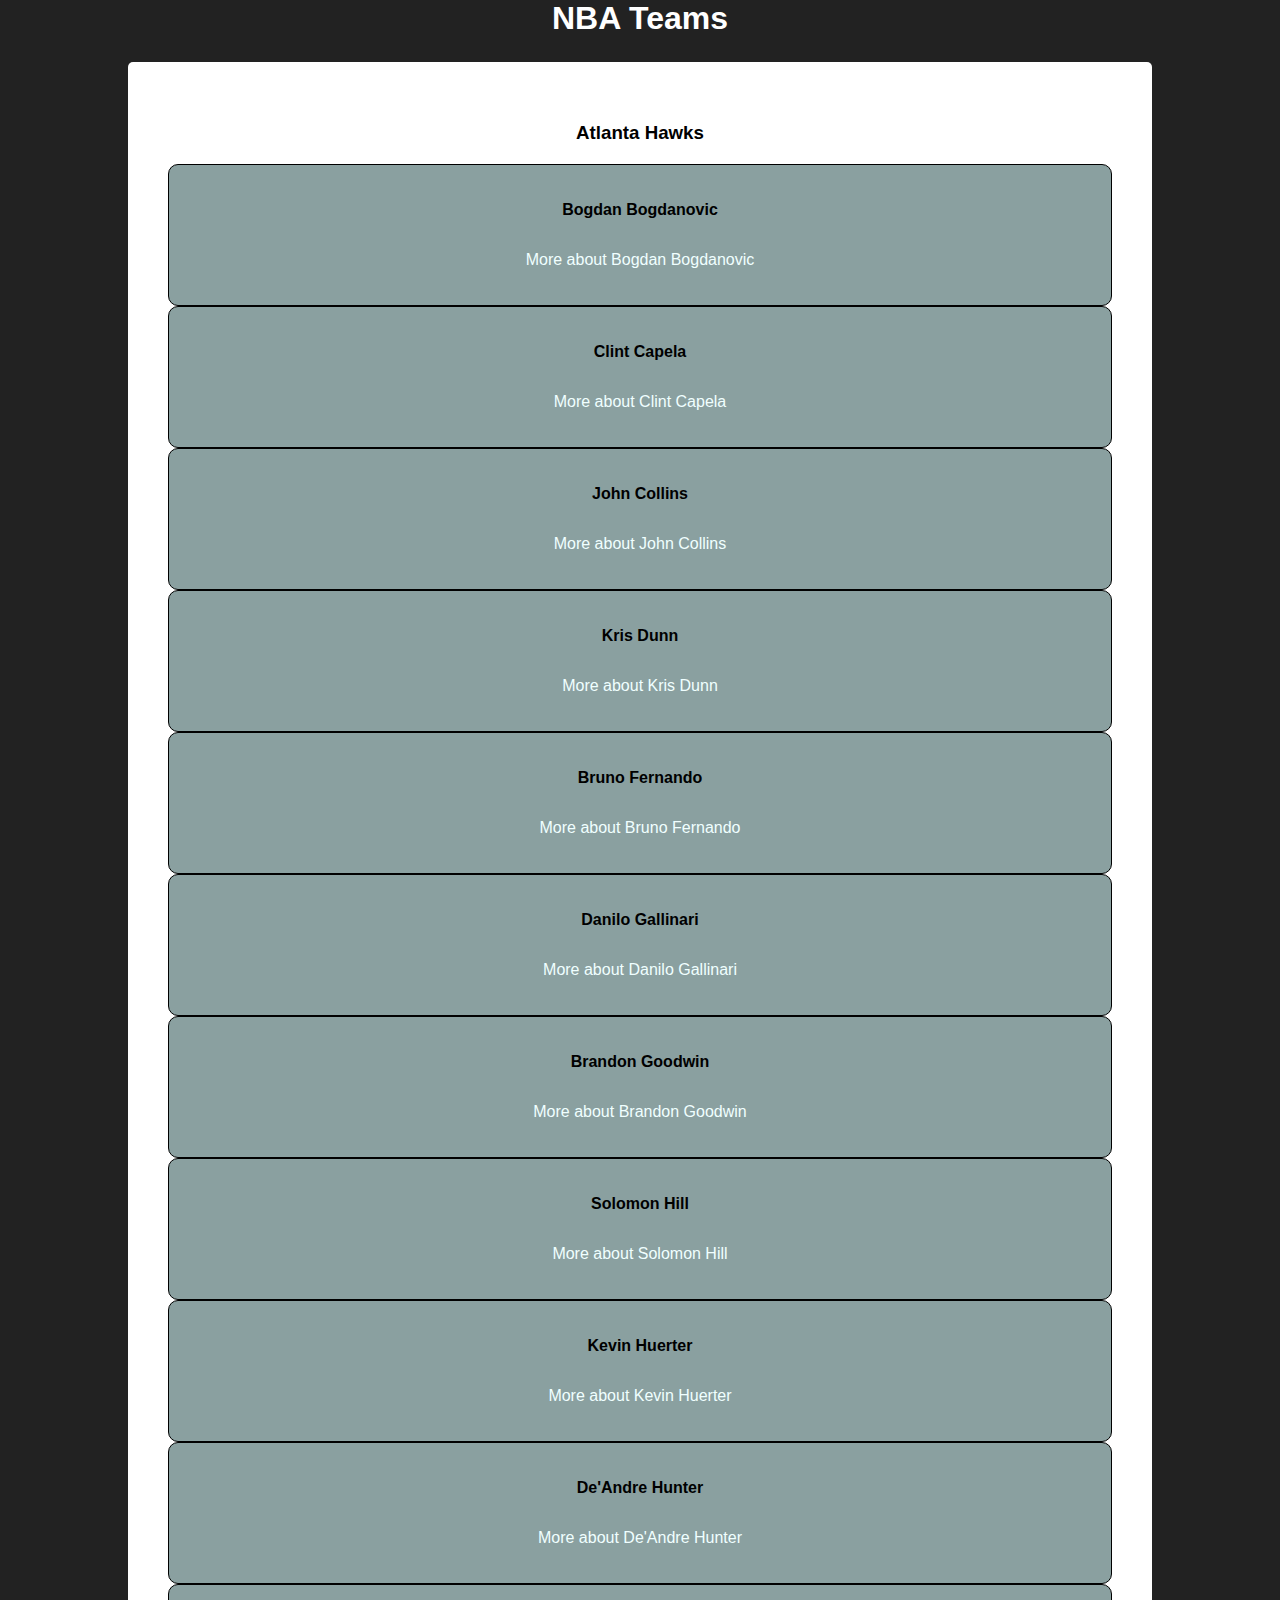
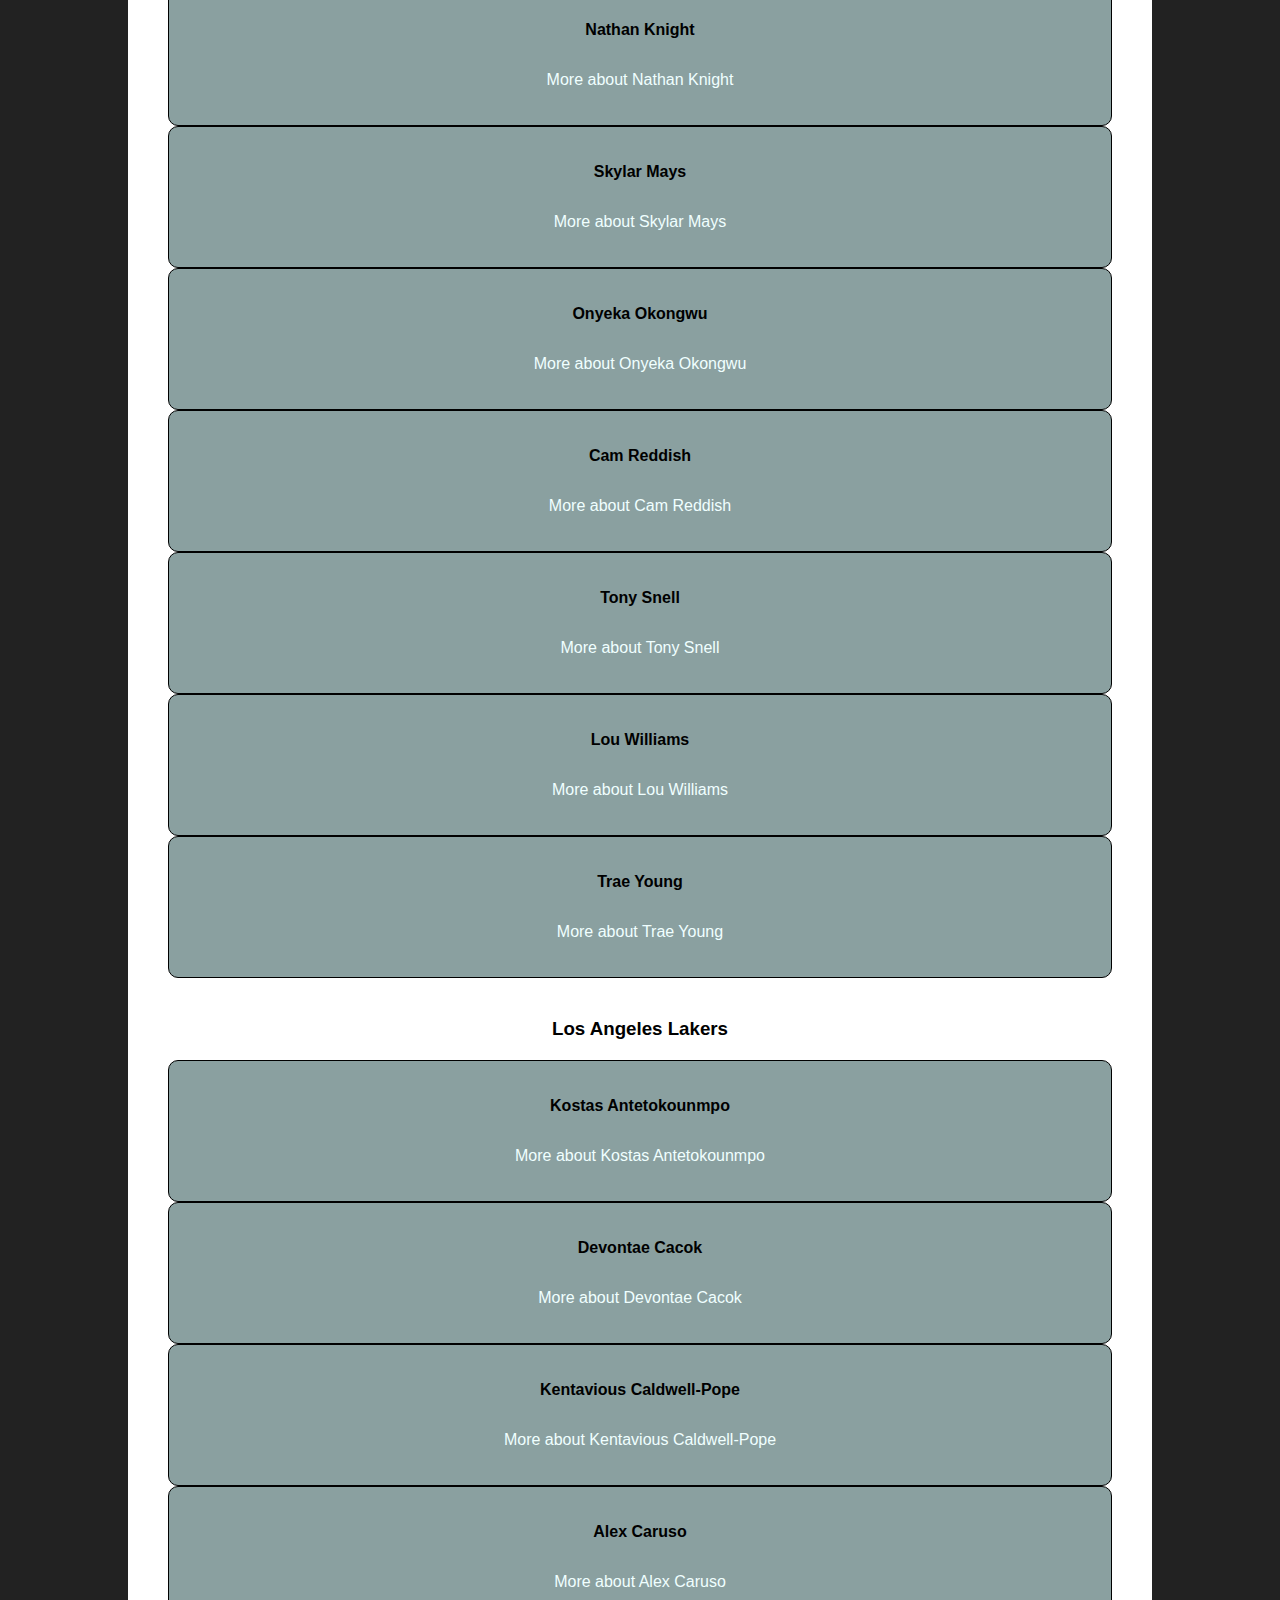
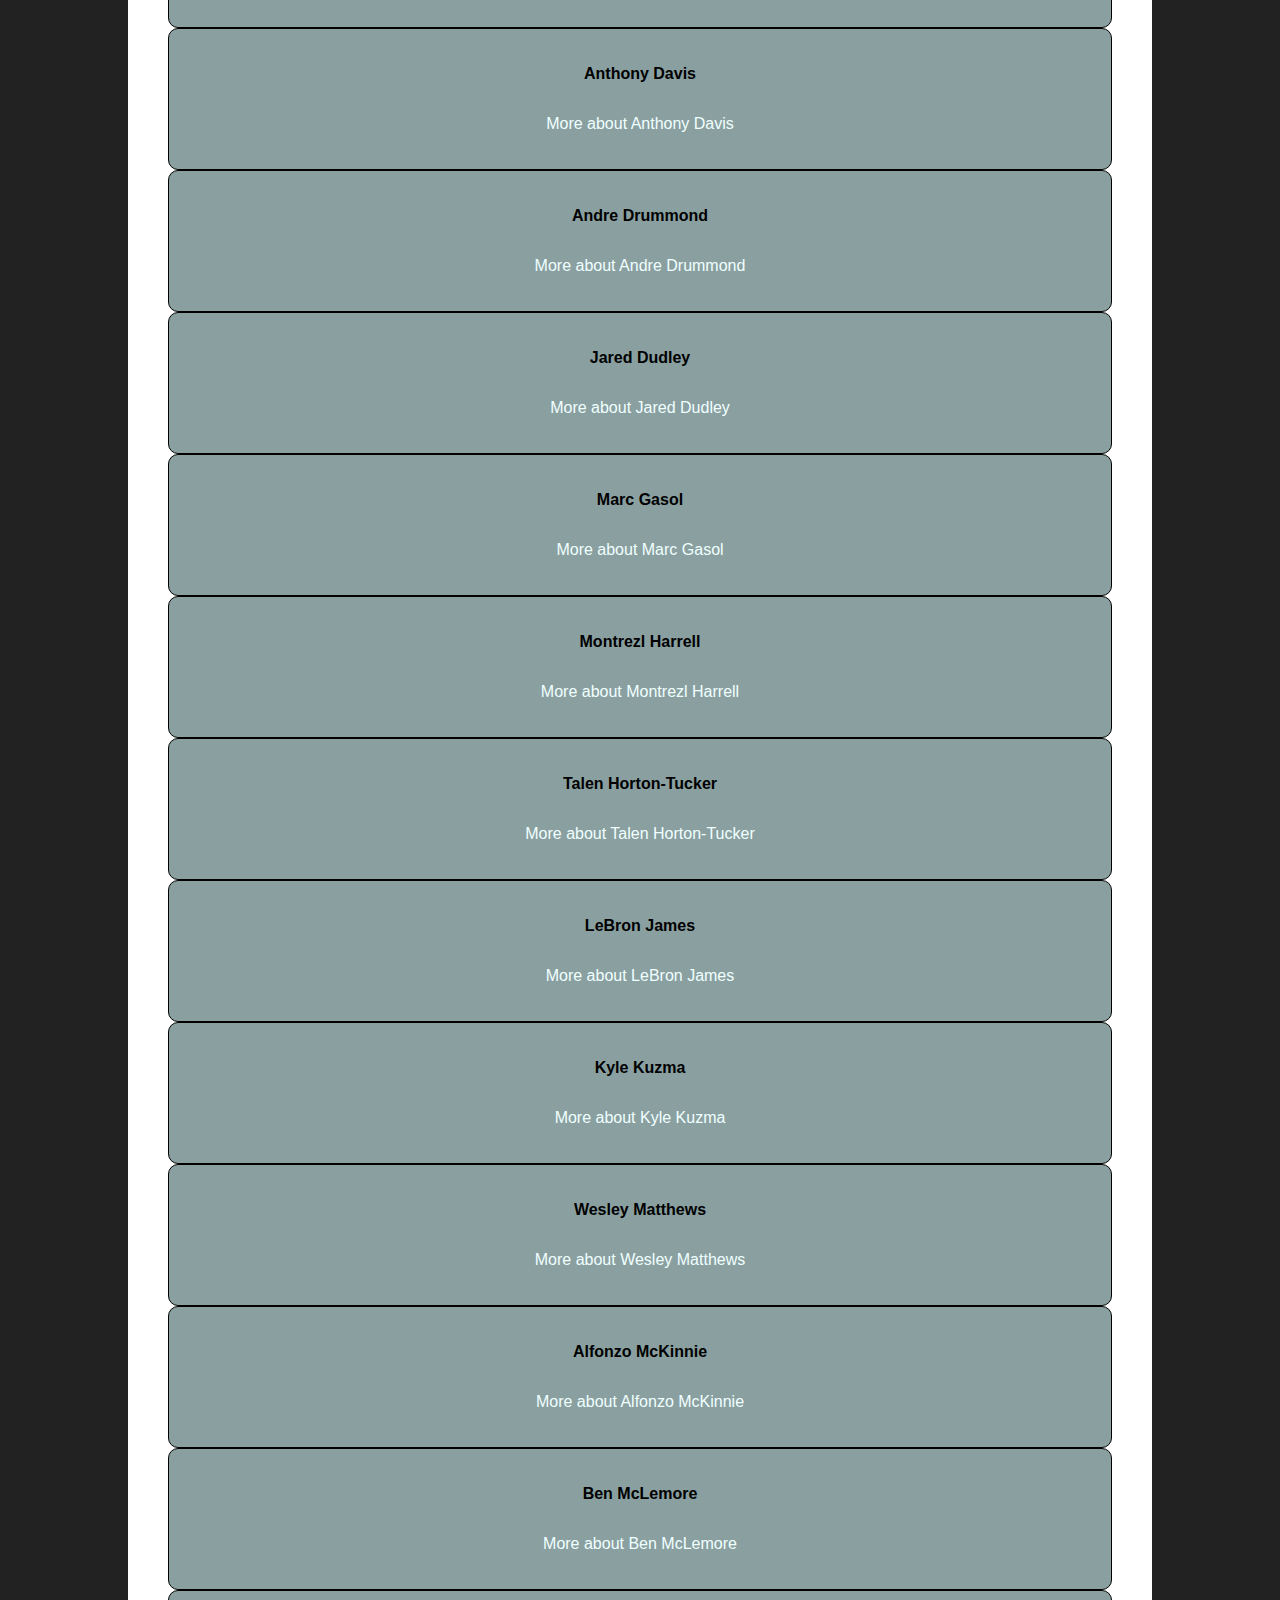
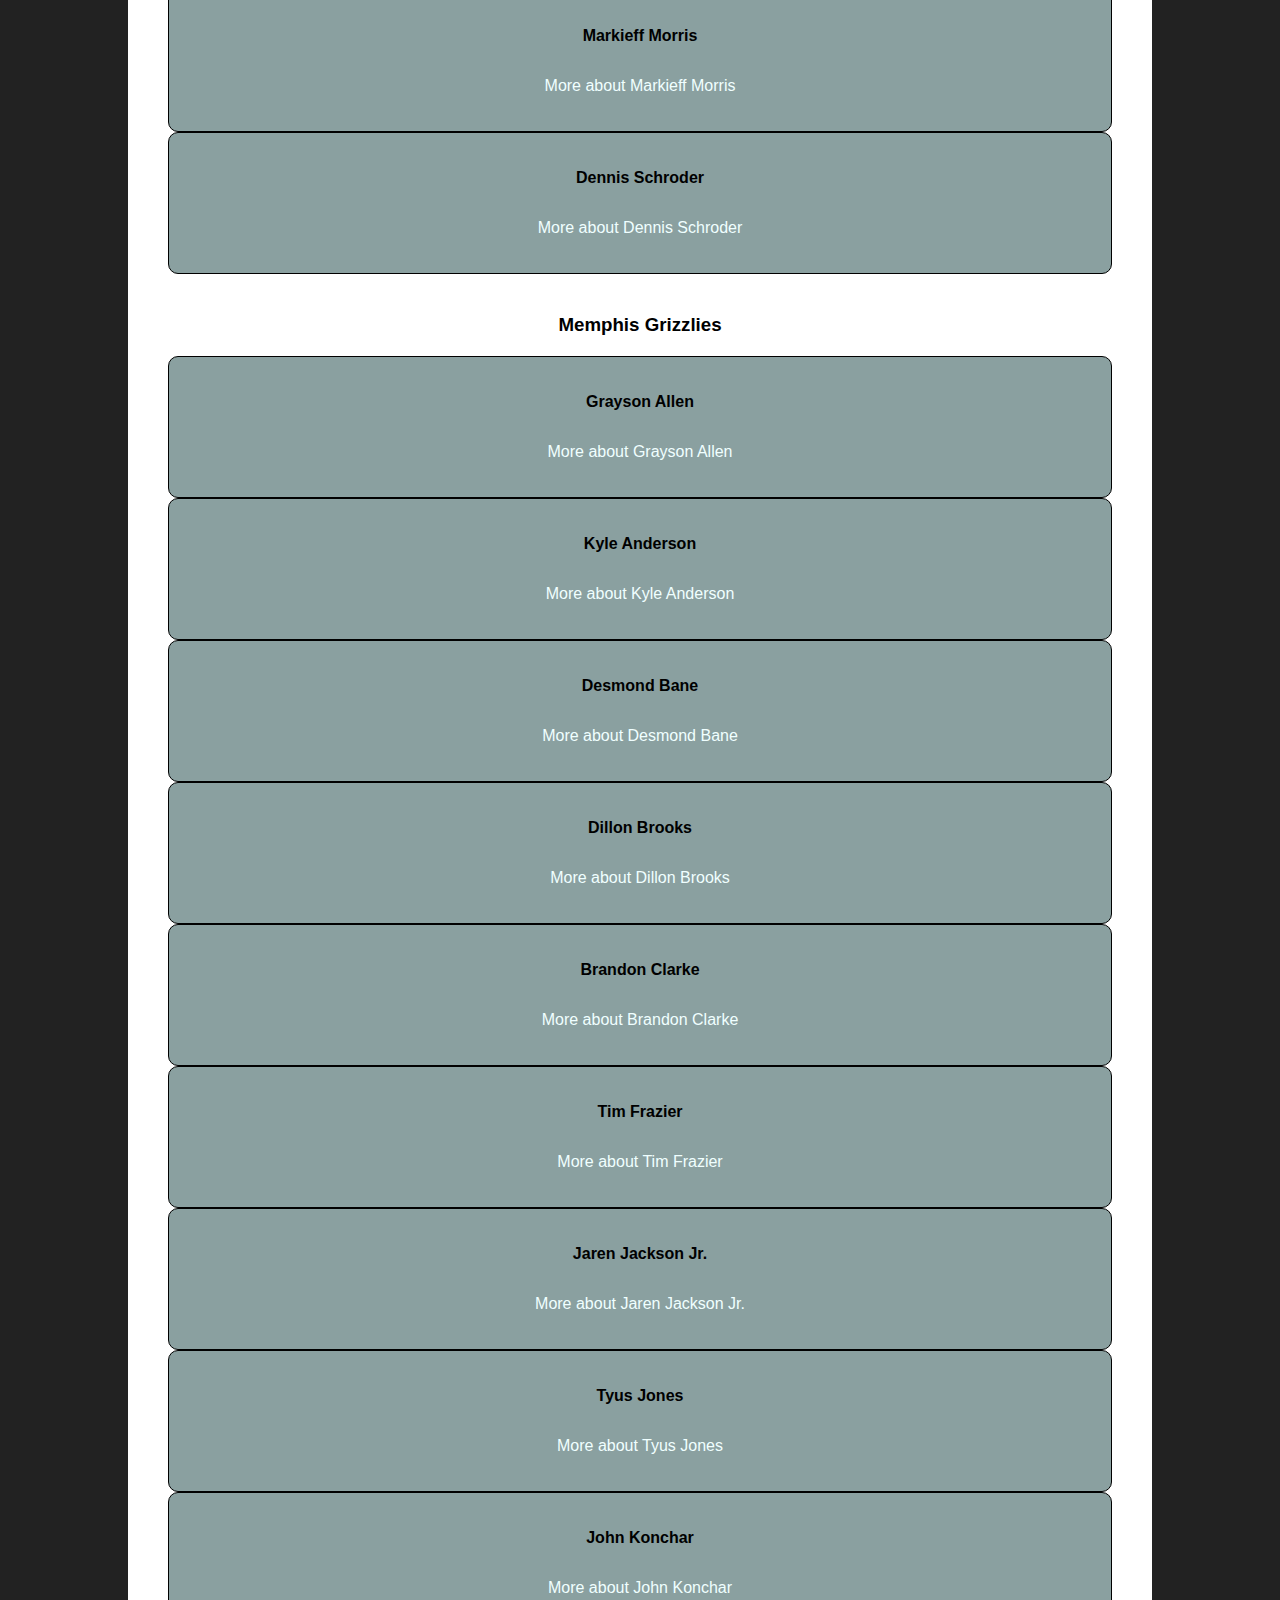
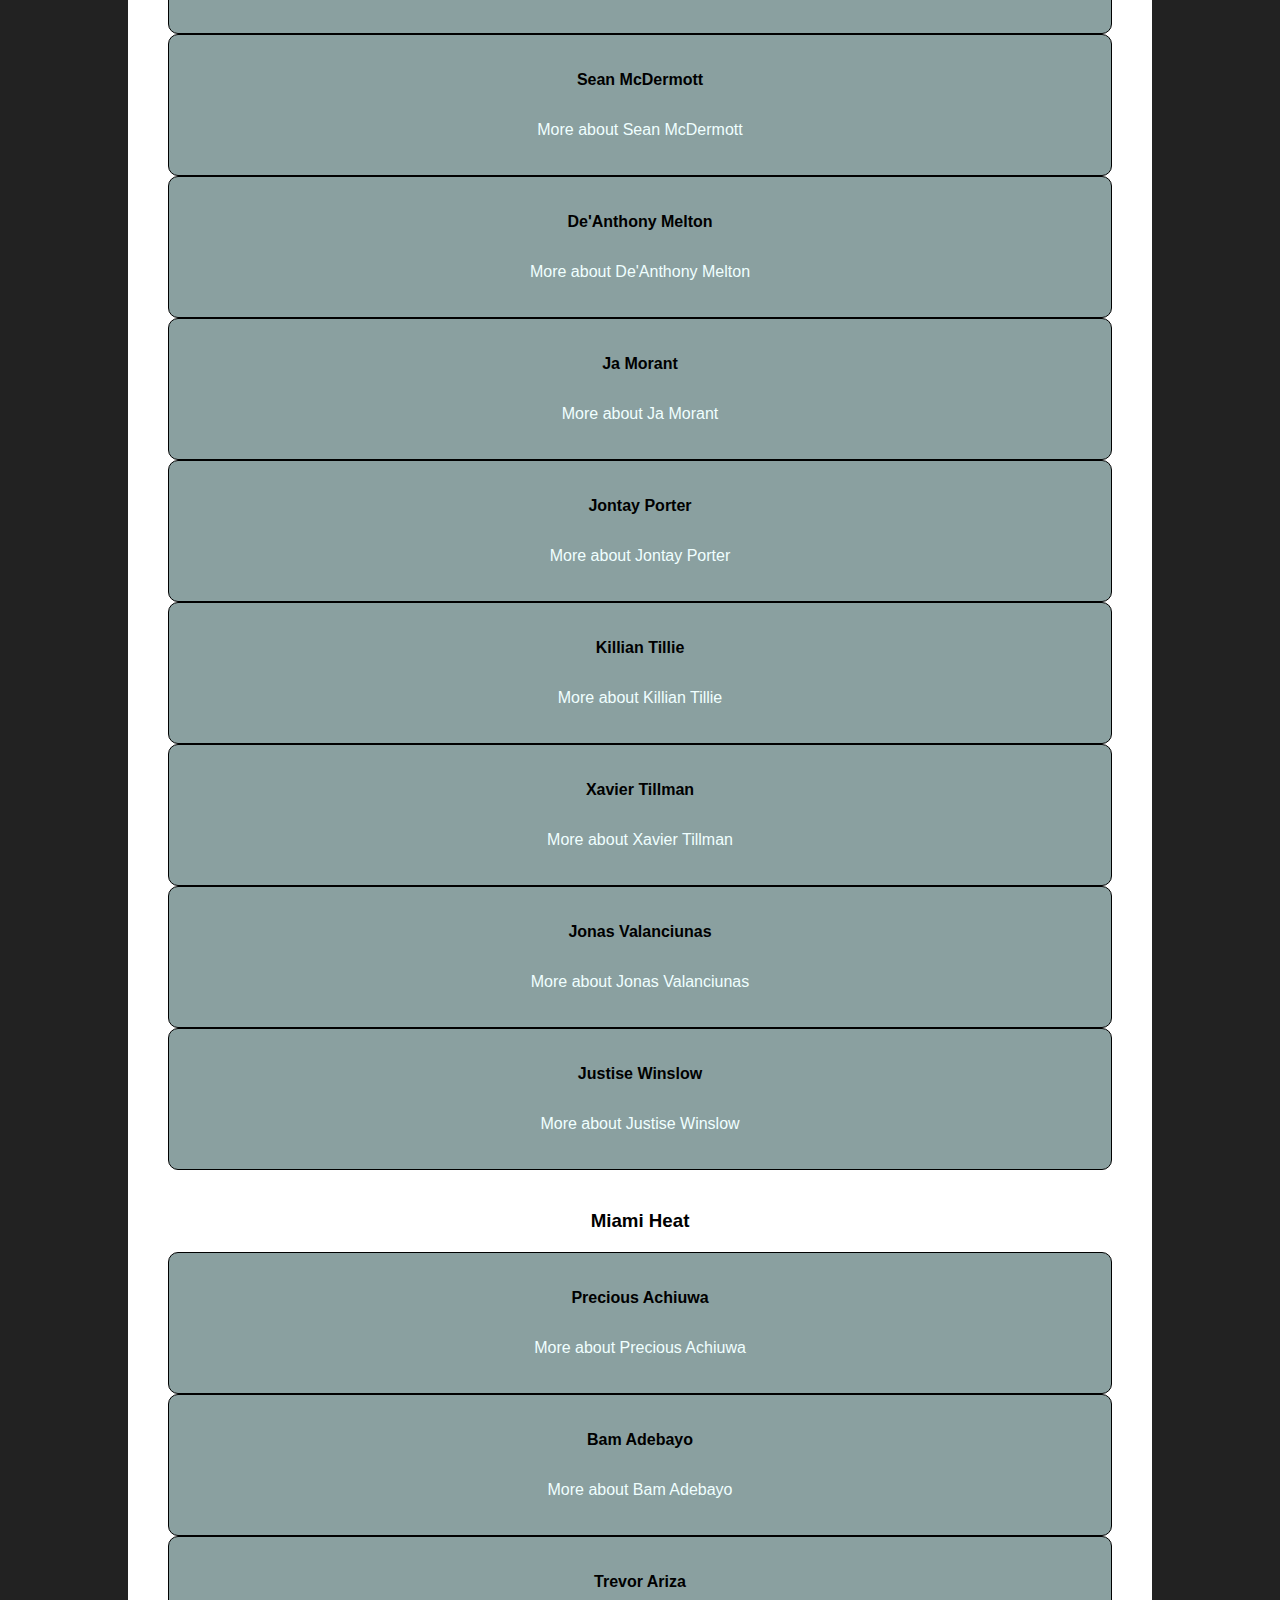
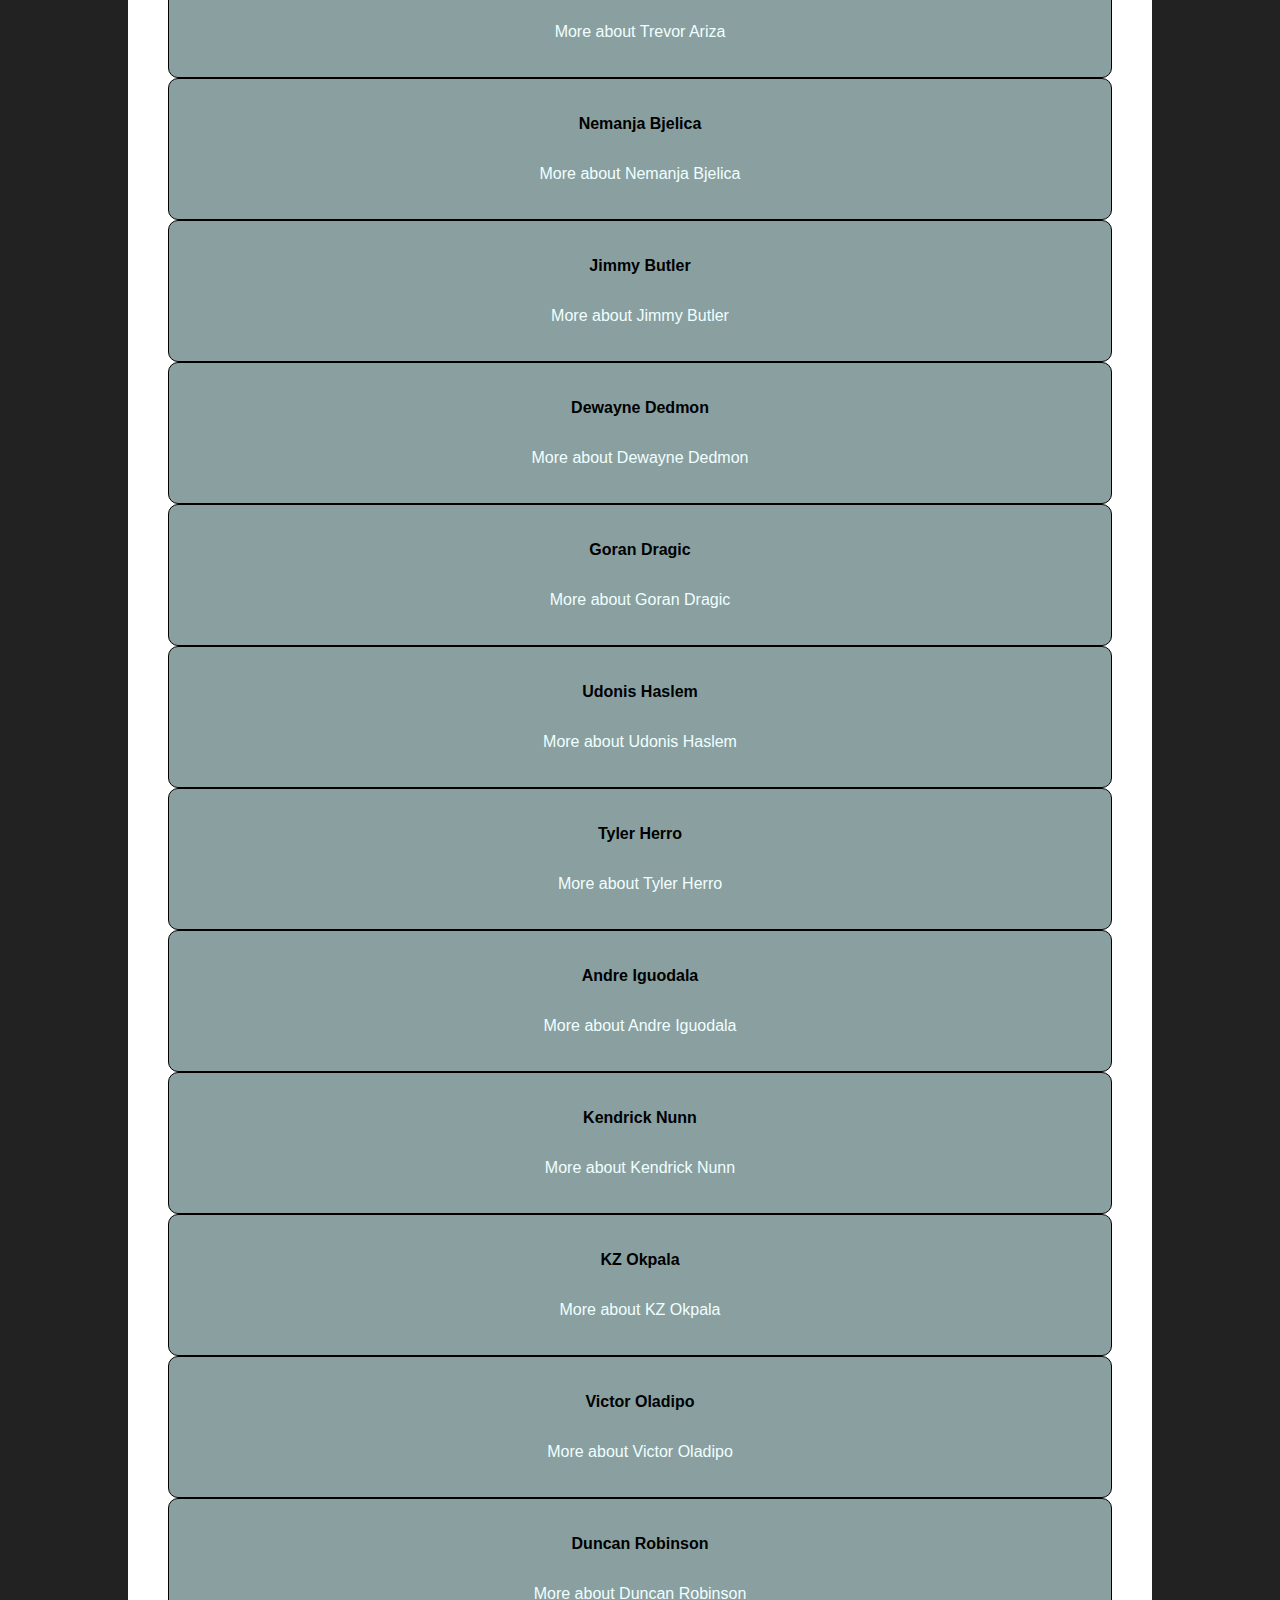
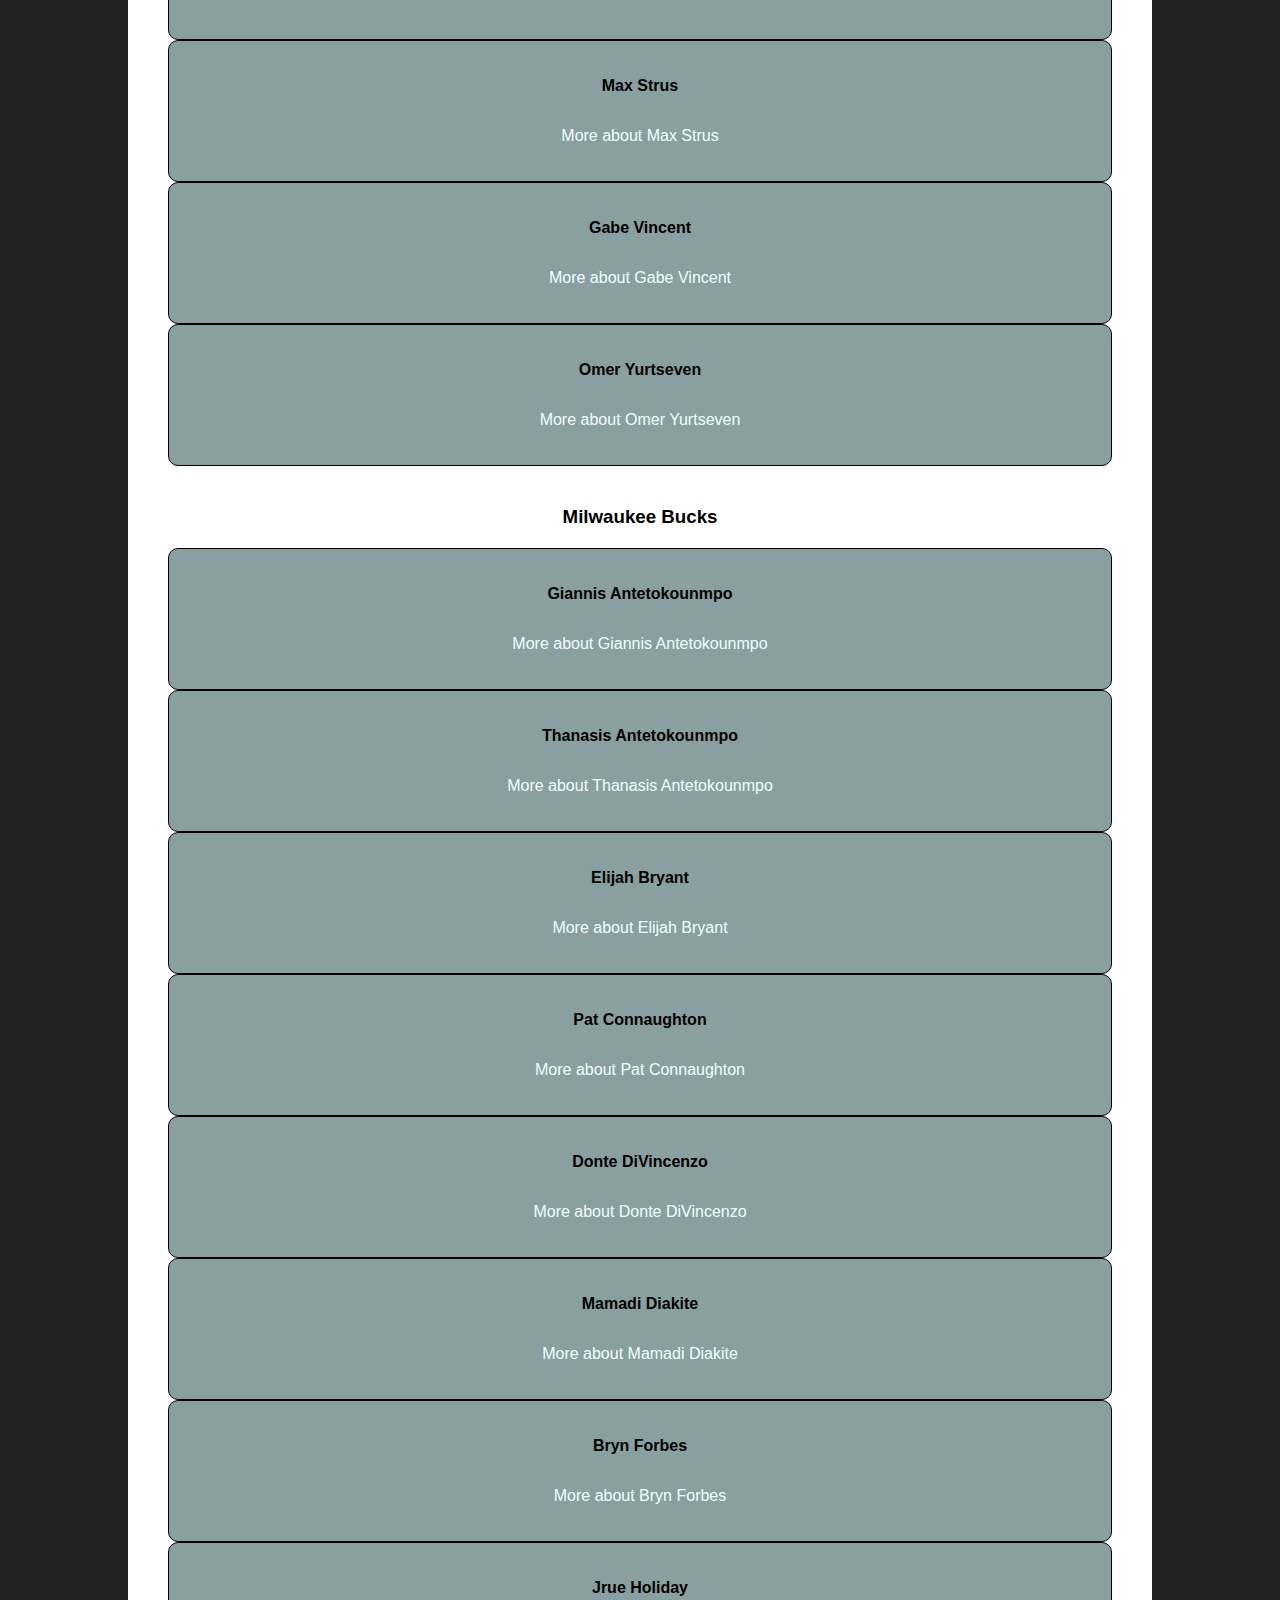
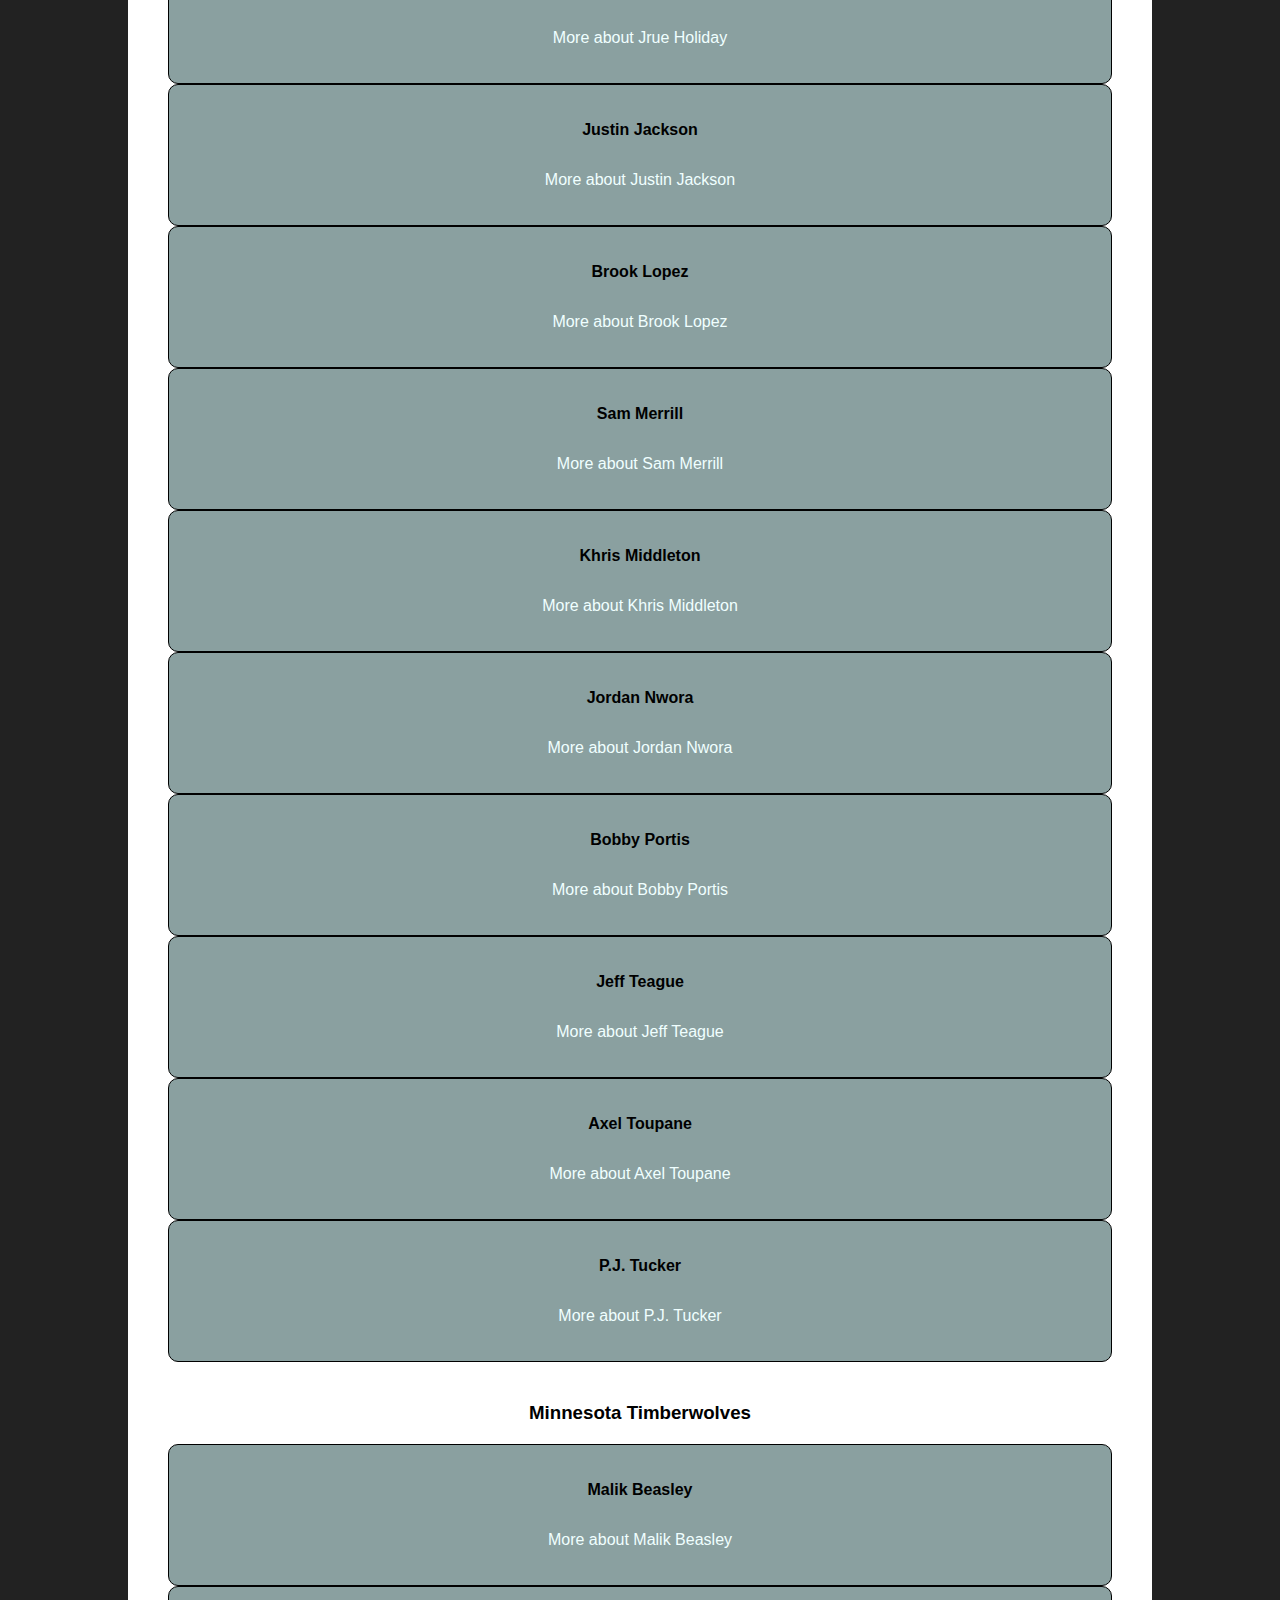
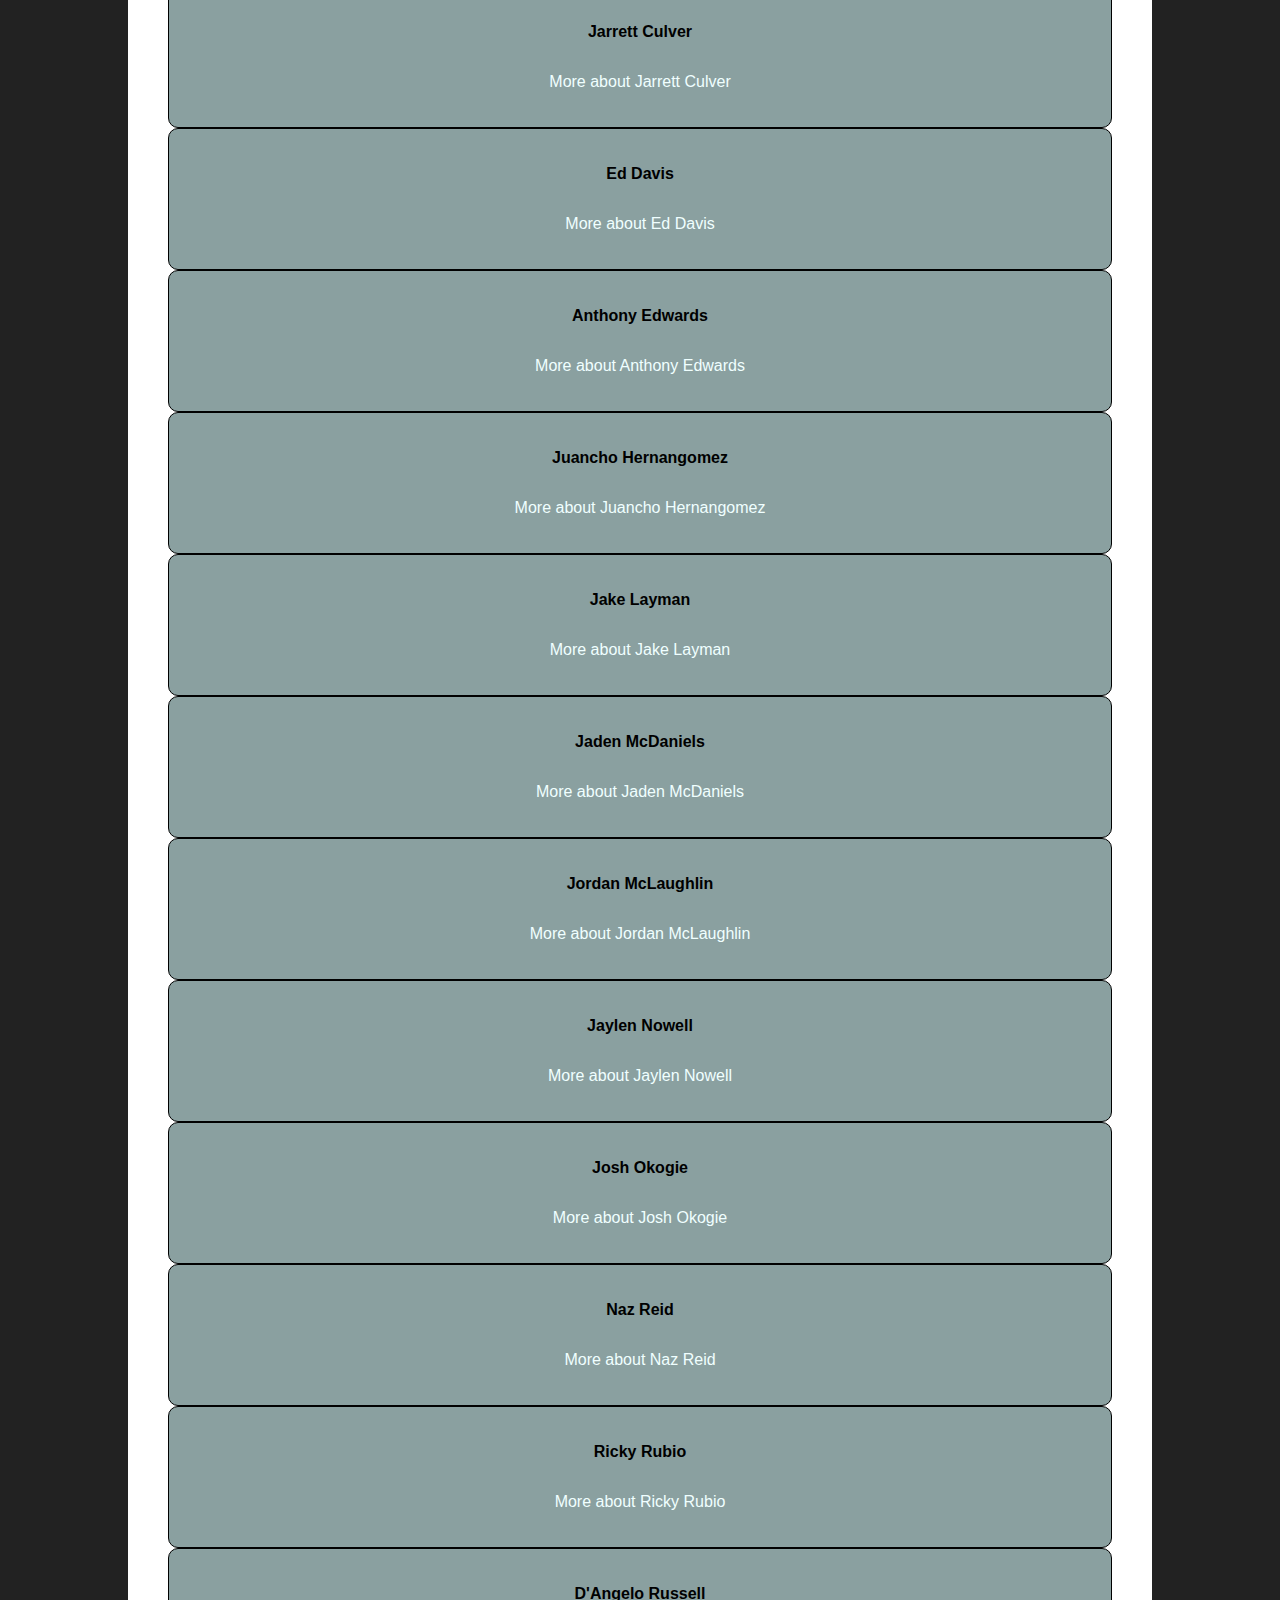
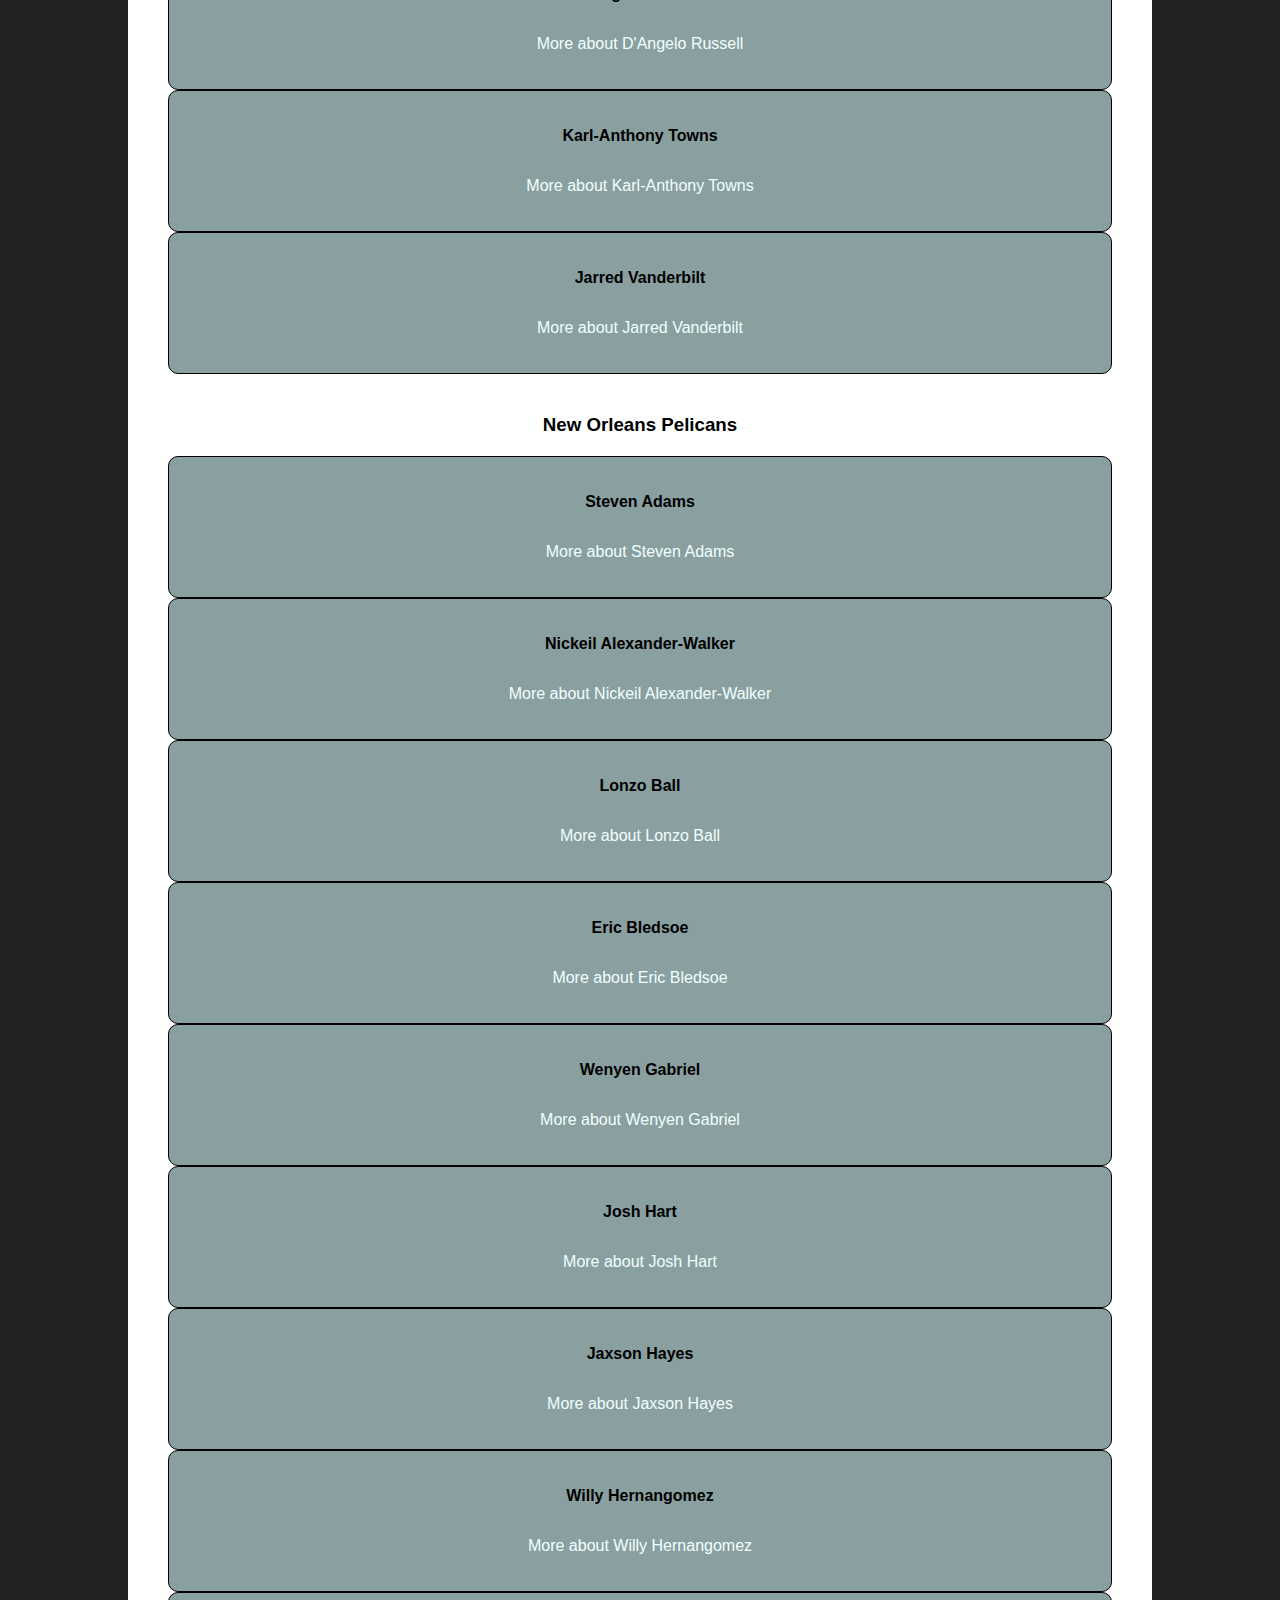
<file: TS/Task 7/index.html>
<!DOCTYPE html>
<html lang="en">
  <head>
    <meta charset="UTF-8" />
    <title>Task 7</title>
    <link rel="stylesheet" href="./style.css" />
    <script src="script.js" defer></script>
  </head>
  <body>
    <header>
      <!-- Header code-->
    </header>

    <main>
      <div class="wrapper">
        <h1>NBA Teams</h1>
        <div id="output">
          <!-- Results goes here -->
        </div>
      </div>
    </main>

    <footer>
      <!-- Footer code -->
    </footer>
  </body>
</html>
</file>
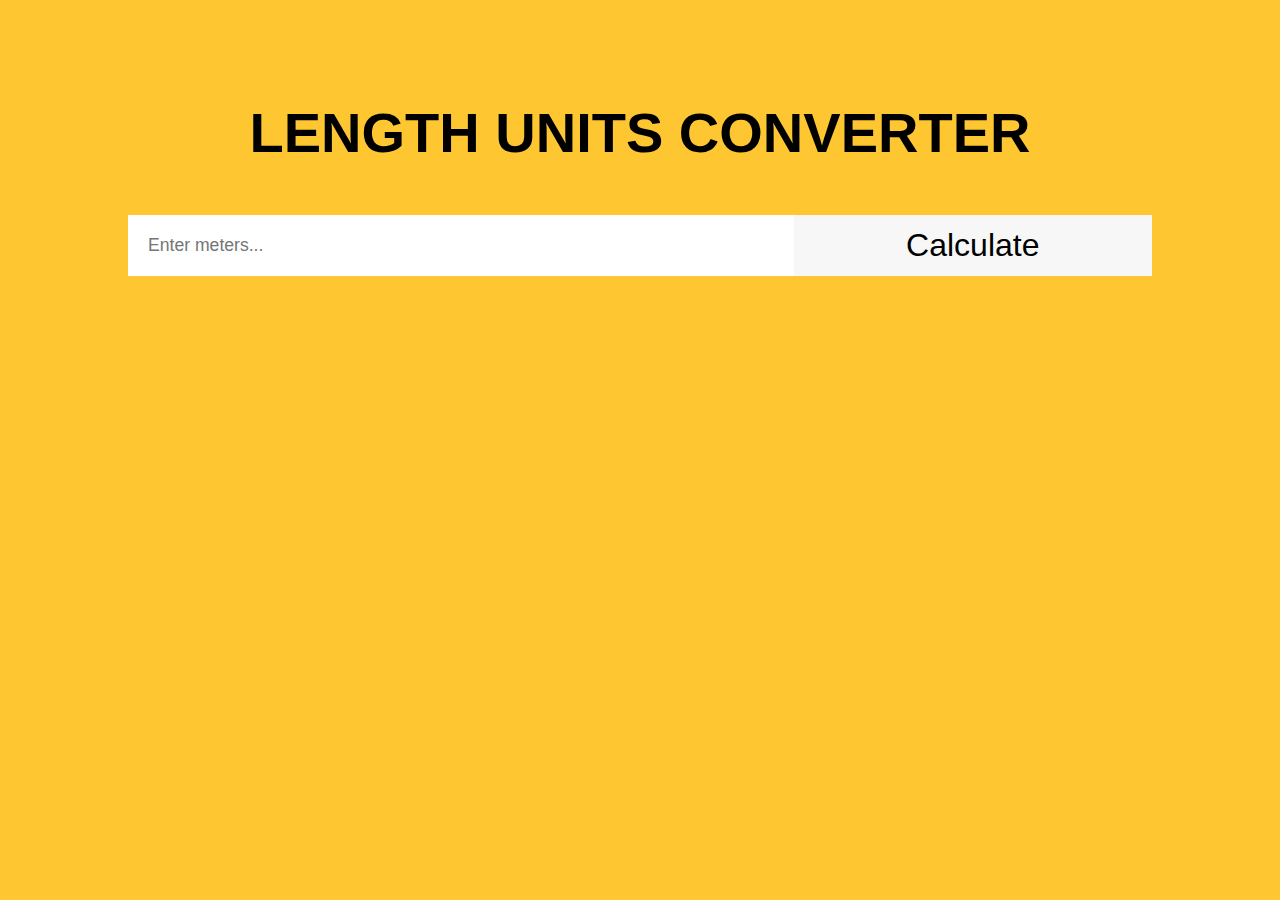
<file: TS/Task 8/Index.html>
<!DOCTYPE html>
<html lang="en">
  <head>
    <meta charset="UTF-8" />
    <title>Task 8</title>
    <link rel="stylesheet" href="style.css" />
    <script src="./script.js" defer></script>
  </head>
  <body>
    <header>
      <!-- Header code-->
    </header>

    <main>
      <div class="wrapper">
        <h1 class="headline">Length Units Converter</h1>
        <!-- Users input -->
        <form>
          <input type="number" id="meter" name="meter" placeholder="Enter meters..." />
          <input type="submit" id="submit-btn" value="Calculate" />
        </form>
        <!-- Place for output after entry change -->
        <div id="output"></div>
      </div>
    </main>

    <footer>
      <!-- Footer code -->
    </footer>
  </body>
</html>
</file>
<file: TS/Task 7/style.css>
/* Resets */
* {
  margin: 0;
  padding: 0;
  box-sizing: border-box;
  font-family: 'Trebuchet MS', 'Lucida Sans Unicode', 'Lucida Grande',
    'Lucida Sans', Arial, sans-serif;
}

/* Mobile first */
.wrapper {
  min-height: 100vh;
  min-width: calc(100vw - (100vw - 100%));
  display: flex;
  flex-direction: column;
  align-items: center;
  background-color: #222;
}

h1 {
  color: #fff;
}

#output {
  width: 80%;
  margin-top: 25px;
  padding: 30px;
  border-radius: 5px;
  background-color: #fff;
}

.card{
  text-align: center;
  padding: 10px;

  >h3{
    padding: 20px;
  }
}

.playerCard{
  background-color: rgb(138, 160, 160);
  border: 1px solid black;
  border-radius: 10px;
  padding: 20px;
  line-height: 50px;

  >a{
    color: azure;
    text-decoration: none;
  }

  >a:hover{
    color: rgb(78, 70, 64);
  }
}
</file>
<file: TS/Task 8/style.css>
/* Resets */
* {
  margin: 0;
  padding: 0;
  box-sizing: border-box;
  font-family: 'Trebuchet MS', 'Lucida Sans Unicode', 'Lucida Grande',
    'Lucida Sans', Arial, sans-serif;
}

/* Mobile first */
.wrapper {
  min-height: 100vh;
  min-width: calc(100vw - (100vw - 100%));
  background-color: #fec631;
}

.headline {
  padding-top: 100px;
  font-size: 2.5em;
  text-align: center;
  color: #000;
  text-transform: uppercase;
}

form {
  max-width: 80%;
  margin: 50px auto;
  display: flex;
  flex-wrap: wrap;
}

#meter {
  width: 65%;
  margin: 0;
  padding: 20px;
  outline: 0;
  border: 0;
  font-size: 1.1em;
}

#submit-btn {
  width: 35%;
  background-color: #f7f7f7;
  border: 0;
  outline: 0;
  font-size: 1.1em;
}

#submit-btn:hover {
  cursor: pointer;
  background-color: #000;
  color: #fff;
}

#output{
  max-width: 80%;
  margin: 50px auto;
  padding: 15px;
  display: flex;
  flex-direction: column;
  flex-wrap: wrap;

  font-weight: 900;
  font-size: 1.1em;
}

/* Tablet */
@media screen and (min-width: 768px) {
  .headline {
    font-size: 3.5em;
  }

  #search,
  #submit-btn {
    font-size: 2em;
  }
}
</file>
